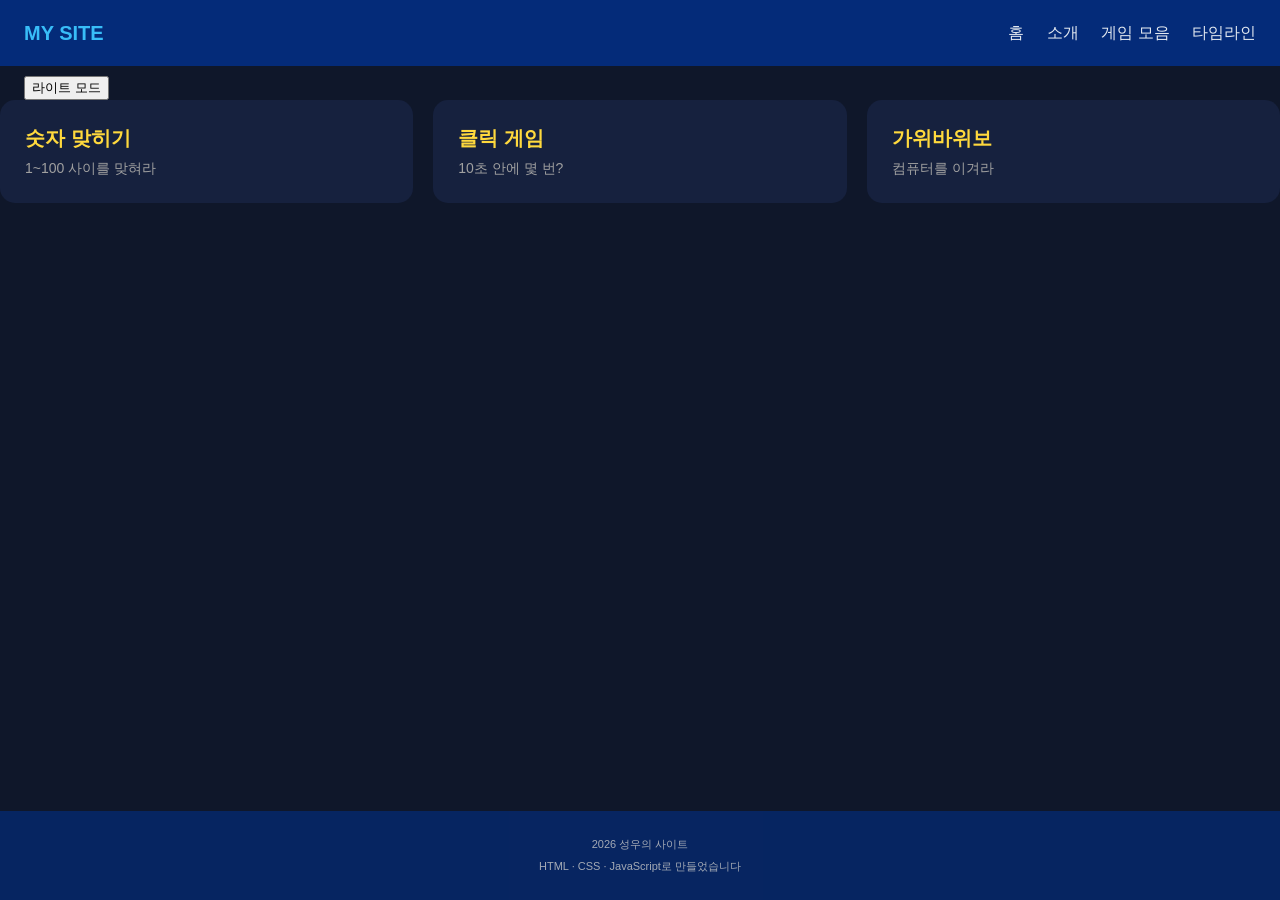
<file: 최종 웹페이지 프로젝트/Game.html>
<!DOCTYPE html>
<html lang="ko">
<header class="topbar">
<a class="logo" href="index.html">MY SITE</a>
<nav class="menu">
<a href="index.html">홈</a>
<a href="information.html">소개</a>
<a href="game.html">게임 모음</a>
<a href="timeline.html">타임라인</a>
</nav>
</header>
<head>
<meta charset="utf-8">
<meta name="viewport" content="width=device-width, initial-scale=1">
<title>성우에 대한 모든 것</title>
<link rel="stylesheet" href="style.css">
</head>
    <meta charset="UTF-8">
    <meta name="viewport" content="width=device-width, initial-scale=1.0">
    <title>Let's enjoy!!!</title>
    <button class="theme-btn" id="themeBtn" onclick="toggleTheme()">모드 변경</button>
    <style>
        * {
            box-sizing: border-box;
        }


        /* ===== 화면 전환 ===== */
        .page {
            display: none;
        }
        .page.active {
            display: block;
        }

        /* ===== 메뉴 화면 ===== */
        .top {
            display: flex;
            justify-content: space-between;
            align-items: center;
            margin-bottom: 30px;
        }
        .top h1 {
            font-size: 24px;
            margin: 0;
        }
        .top nav a {
            color: #ffd93d;
            text-decoration: none;
        }

        .grid {
            display: grid;
            grid-template-columns: repeat(auto-fit, minmax(200px, 1fr));
            gap: 20px;
        }

        .card {
            background-color: #16213e;
            padding: 25px;
            border-radius: 15px;
            text-decoration: none;
            color: white;
            transition: 0.2s;
            cursor: pointer;
            border: none;
            text-align: left;
            font-family: inherit;
            font-size: 16px;
        }
        .card:hover {
            transform: translateY(-6px);
            background-color: #1f2b4d;
        }
        .card h2 {
            color: #ffd93d;
            margin: 0 0 8px;
            font-size: 20px;
        }
        .card p {
            margin: 0;
            color: #a0a0a0;
            font-size: 14px;
        }

        /* ===== 게임 화면 공통 ===== */
        .game-wrap {
            display: flex;
            justify-content: center;
            align-items: center;
            min-height: 70vh;
        }

        .game-card {
            background-color: #16213e;
            width: 100%;
            max-width: 360px;
            padding: 30px;
            border-radius: 20px;
            text-align: center;
            box-shadow: 0 10px 30px rgba(0, 0, 0, 0.5);
            transition: transform 0.3s ease;
        }
        .game-card:hover {
            transform: translateY(-5px);
        }

        .game-card h2 {
            color: #ffd93d;
            margin-top: 0;
            margin-bottom: 20px;
        }

        .game-card input {
            width: 80%;
            padding: 12px;
            font-size: 16px;
            border-radius: 8px;
            border: 2px solid transparent;
            text-align: center;
            margin-bottom: 15px;
            background-color: #0f172a;
            color: white;
            transition: border-color 0.2s ease, background-color 0.2s ease;
        }
        .game-card input:focus {
            outline: none;
            border-color: #ffd93d;
            background-color: #1e293b;
        }

        .game-card button {
            width: 86%;
            padding: 12px;
            font-size: 16px;
            background-color: #ffd93d;
            color: #1a1a2e;
            font-weight: bold;
            border: none;
            border-radius: 8px;
            cursor: pointer;
            transition: background-color 0.2s ease, transform 0.1s ease;
        }
        .game-card button:hover {
            background-color: #e6c235;
        }
        .game-card button:active {
            transform: scale(0.98);
        }

        .msg {
            margin-top: 25px;
            font-size: 17px;
            font-weight: bold;
            min-height: 24px;
            transition: color 0.3s ease;
            color: white;
        }
        .sub {
            color: #a0a0a0;
            font-size: 14px;
            margin-top: 10px;
            font-weight: bold;
        }

        /* 뒤로가기 버튼 */
        .back {
            background: none;
            border: none;
            color: #ffd93d;
            font-size: 16px;
            cursor: pointer;
            padding: 0;
            margin-bottom: 20px;
            font-family: inherit;
        }
        .back:hover {
            text-decoration: underline;
        }

        /* ===== 클릭 게임 전용 ===== */
        .info-box {
            display: flex;
            justify-content: space-between;
            margin-bottom: 25px;
            font-size: 16px;
            font-weight: 600;
            color: #dddddd;
        }
        .info-box p {
            margin: 0;
        }
        #clkTime, #clkScore {
            font-size: 20px;
            color: #ffd93d;
        }

        .game-card button#clkBigBtn {
            padding: 25px;
            font-size: 18px;
            margin-top: 15px;
        }

        .game-card button:disabled {
            background-color: #2a3352;
            color: #666f8a;
            cursor: not-allowed;
            transform: none;
        }
        .game-card button:disabled:hover {
            background-color: #2a3352;
        }

        /* ===== 정답 애니메이션 ===== */
        @keyframes pop {
            0%   { transform: scale(0.5); opacity: 0; }
            60%  { transform: scale(1.2); }
            100% { transform: scale(1); opacity: 1; }
        }
        .correct {
            color: #4ade80;
            font-size: 22px;
            animation: pop 0.4s;
        }
        .wrong {
            color: #ff6b6b;
        }
    </style>

<body>
<script>
function toggleTheme() {
if (document.body.className === "light") {
document.body.className = "";
} else {
document.body.className = "light";
}
}
</script>
<!-- ============ 화면 1 : 메뉴 ============ -->
<div id="menu" class="page active">
    <main class="grid">
        <button class="card" onclick="showPage('numberGame')">
            <h2>숫자 맞히기</h2>
            <p>1~100 사이를 맞혀라</p>
        </button>

        <button class="card" onclick="showPage('clickGame')">
            <h2>클릭 게임</h2>
            <p>10초 안에 몇 번?</p>
        </button>

        <button class="card" onclick="showPage('rpsGame')">
            <h2>가위바위보</h2>
            <p>컴퓨터를 이겨라</p>
        </button>
    </main>
</div>

<!-- ============ 화면 2 : 숫자 맞히기 ============ -->
<div id="numberGame" class="page">
    <button class="back" onclick="showPage('menu')">&larr; 메뉴로</button>

    <div class="game-wrap">
        <section class="game-card">
            <h2>숫자 맞히기 (1~100)</h2>
            <input type="number" id="numGuess" min="1" max="100" placeholder="숫자를 적으세요">
            <br>
            <button onclick="checkNumber()">확인</button>
            <p id="numResult" class="msg">숫자를 입력하세요</p>
            <p id="numCount" class="sub">시도 : 0회</p>
        </section>
    </div>
</div>

<!-- ============ 화면 3 : 클릭 게임 ============ -->
<div id="clickGame" class="page">
    <button class="back" onclick="showPage('menu')">&larr; 메뉴로</button>

    <div class="game-wrap">
        <section class="game-card">
            <h2>10초 클릭 게임</h2>

            <div class="info-box">
                <p>남은 시간: <span id="clkTime">10</span>초</p>
                <p>점수: <span id="clkScore">0</span>점</p>
            </div>

            <button id="clkStartBtn" onclick="startClickGame()">게임 시작</button>
            <button id="clkBigBtn" onclick="clickPoint()" disabled>여기를 마구 눌러!</button>
        </section>
    </div>
</div>


<!-- ============ 화면 4 : 가위바위보 ============ -->
<div id="rpsGame" class="page">
    <button class="back" onclick="showPage('menu')">&larr; 메뉴로</button>

    <div class="game-wrap">
        <section class="game-card">
            <h2>가위바위보 게임</h2>
            <input type="text" id="rpsGuess" placeholder="가위, 바위, 보를 적으세요">
            <br>
            <button onclick="checkRPS()">확인</button>
            <p id="rpsResult" class="msg">단어를 입력하세요</p>
            <p id="rpsScore" class="sub">컴퓨터 0 : 0 사용자</p>
        </section>
    </div>
</div>


<script>
    /* ===== 화면 전환 ===== */
    function showPage(id) {
        // 다른 화면으로 넘어갈 때 클릭게임 타이머를 반드시 정리한다
        stopClickGame();

        var pages = document.getElementsByClassName('page');
        for (var i = 0; i < pages.length; i++) {
            pages[i].className = 'page';
        }
        document.getElementById(id).className = 'page active';
    }


    /* ===== 게임 1 : 숫자 맞히기 ===== */
    var answer = Math.floor(Math.random() * 100) + 1;
    var tries = 0;

    function checkNumber() {
        var guess = Number(document.getElementById('numGuess').value);
        var result = document.getElementById('numResult');
        var count = document.getElementById('numCount');

        if (!guess || guess < 1 || guess > 100) {
            result.innerText = '1부터 100 사이의 숫자를 넣으세요!';
            result.className = 'msg wrong';
            return;
        }

        tries = tries + 1;

        if (guess === answer) {
            result.innerText = '정답! ' + tries + '번 만에 맞췄어요!';
            result.className = 'msg correct';
        } else if (guess < answer) {
            result.innerText = '더 큰 숫자예요!';
            result.className = 'msg';
        } else {
            result.innerText = '더 작은 숫자예요!';
            result.className = 'msg';
        }

        count.innerText = '시도 : ' + tries + '회';
    }


    /* ===== 게임 2 : 클릭 게임 ===== */
    var clkScore = 0;
    var clkTime = 10;
    var clkTimer = null;

    function startClickGame() {
        if (clkTimer !== null) {
            clearInterval(clkTimer);
        }

        clkScore = 0;
        clkTime = 10;
        document.getElementById('clkScore').innerText = clkScore;
        document.getElementById('clkTime').innerText = clkTime;

        document.getElementById('clkStartBtn').disabled = true;
        document.getElementById('clkBigBtn').disabled = false;

        clkTimer = setInterval(function() {
            clkTime = clkTime - 1;
            document.getElementById('clkTime').innerText = clkTime;

            if (clkTime <= 0) {
                clearInterval(clkTimer);
                clkTimer = null;

                document.getElementById('clkBigBtn').disabled = true;

                var startBtn = document.getElementById('clkStartBtn');
                startBtn.innerText = "다시하기";
                startBtn.disabled = false;

                setTimeout(function() {
                    alert('끝! 최종 점수: ' + clkScore + '점');
                }, 50);
            }
        }, 1000);
    }

    function clickPoint() {
        clkScore = clkScore + 1;
        document.getElementById('clkScore').innerText = clkScore;
    }

    // 게임 도중 메뉴로 나갈 때 타이머를 멈추고 처음 상태로 되돌린다
    function stopClickGame() {
        if (clkTimer !== null) {
            clearInterval(clkTimer);
            clkTimer = null;
        }
        clkScore = 0;
        clkTime = 10;
        document.getElementById('clkScore').innerText = 0;
        document.getElementById('clkTime').innerText = 10;

        var startBtn = document.getElementById('clkStartBtn');
        startBtn.innerText = "게임 시작";
        startBtn.disabled = false;
        document.getElementById('clkBigBtn').disabled = true;
    }


    /* ===== 게임 3 : 가위바위보 ===== */
    var comScore = 0;
    var userScore = 0;

    function checkRPS() {
        var guess = document.getElementById('rpsGuess').value;
        var result = document.getElementById('rpsResult');
        var score = document.getElementById('rpsScore');

        var num = Math.floor(Math.random() * 3);
        var com = "";
        if (num === 0) {
            com = "가위";
        } else if (num === 1) {
            com = "바위";
        } else {
            com = "보";
        }

        if (guess !== "가위" && guess !== "바위" && guess !== "보") {
            result.innerText = "가위, 바위, 보 중에서만 입력해주세요!";
            result.className = 'msg wrong';
            return;
        }

        if (guess === com) {
            result.innerText = '비겼어요! 컴퓨터: ' + com;
            result.className = 'msg';
        } else if (
            (guess === "가위" && com === "보") ||
            (guess === "바위" && com === "가위") ||
            (guess === "보" && com === "바위")
        ) {
            result.innerText = '예! 컴퓨터를 이겼어요!';
            result.className = 'msg correct';
            userScore = userScore + 1;
        } else {
            result.innerText = '졌어요.. 컴퓨터: ' + com;
            result.className = 'msg';
            comScore = comScore + 1;
        }

        score.innerText = '컴퓨터 ' + comScore + ' : ' + userScore + ' 사용자';
    }
</script>
<script src="theme.js"></script>
</body>

<footer class="foot">
<p>2026 성우의 사이트</p>
<p>HTML · CSS · JavaScript로 만들었습니다</p>
</footer>
</html>
</file>
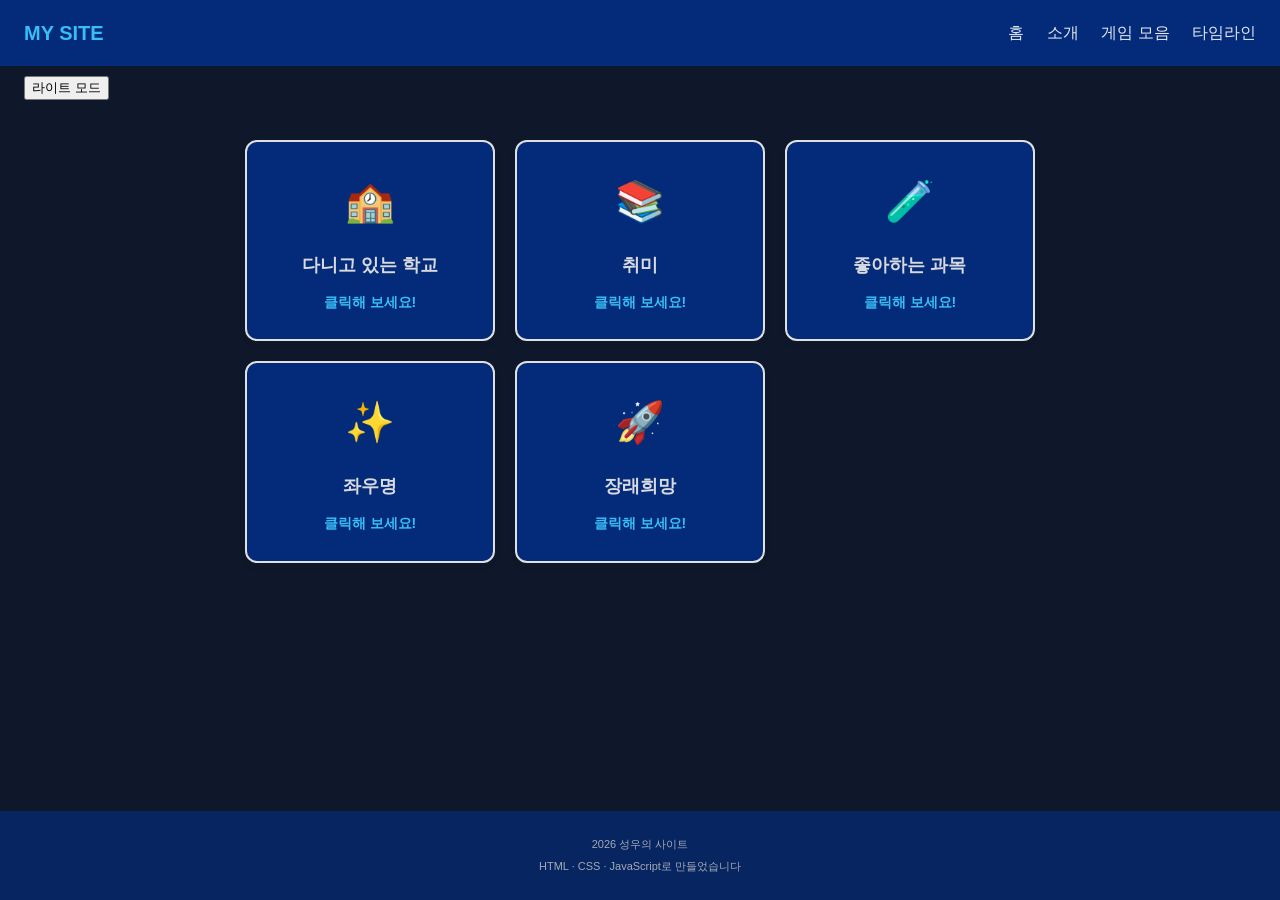
<file: 최종 웹페이지 프로젝트/Information.html>
<!DOCTYPE html>
<html lang="ko">
<head>
    <meta charset="utf-8">
    <meta name="viewport" content="width=device-width, initial-scale=1">
    <title>성우에 대한 모든 것</title>
    <link rel="stylesheet" href="style.css">
</head>
<body>

<header class="topbar">
    <a class="logo" href="index.html">MY SITE</a>
    <nav class="menu">
        <a href="index.html">홈</a>
        <a href="information.html">소개</a>
        <a href="game.html">게임 모음</a>
        <a href="timeline.html">타임라인</a>
    </nav>
</header>
<button class="theme-btn" id="themeBtn" onclick="toggleTheme()">모드 변경</button>
<script>
function toggleTheme() {
    if (document.body.className === "light") {
        document.body.className = "";
    } else {
        document.body.className = "light";
    }
}
</script>


<div class="grid-container">
    <div class="grid-item school-box">
        <details>
            <summary>
                <div class="icon">🏫</div>
                <h3>다니고 있는 학교</h3>
                <p class="click-notice">클릭해 보세요!</p>
            </summary>
            <div class="details-content">
                <h4>청옥중학교</h4>
                <img class="school-img" src="school.jpg" alt="청옥중학교 전경">
            </div>
        </details>
    </div>

    <div class="grid-item">
        <details>
            <summary>
                <div class="icon">📚</div>
                <h3>취미</h3>
                <p class="click-notice">클릭해 보세요!</p>
            </summary>
            <div class="details-content">
                <p>책 읽기</p>
            </div>
        </details>
    </div>

    <div class="grid-item">
        <details>
            <summary>
                <div class="icon">🧪</div>
                <h3>좋아하는 과목</h3>
                <p class="click-notice">클릭해 보세요!</p>
            </summary>
            <div class="details-content">
                <p>과학, 수학</p>
            </div>
        </details>
    </div>

    <div class="grid-item">
        <details>
            <summary>
                <div class="icon">✨</div>
                <h3>좌우명</h3>
                <p class="click-notice">클릭해 보세요!</p>
            </summary>
            <div class="details-content">
                <p>기회가 오면 잡자</p>
            </div>
        </details>
    </div>

    <div class="grid-item">
        <details>
            <summary>
                <div class="icon">🚀</div>
                <h3>장래희망</h3>
                <p class="click-notice">클릭해 보세요!</p>
            </summary>
            <div class="details-content">
                <p>신소재 연구원</p>
            </div>
        </details>
    </div>
</div>

<footer class="foot">
    <p>2026 성우의 사이트</p>
    <p>HTML · CSS · JavaScript로 만들었습니다</p>
</footer>
<script src="theme.js"></script>
</body>
</html>
</file>
<file: 최종 웹페이지 프로젝트/style.css>
:root {
--bg: #0f172a;
--card: #042b79;
--text: #e2e8f0;
--muted: #94a3b8;
--point: #38bdf8;
--on-point: #0f172a;
--line: #334155;
--hero1: #1e3a8a;
--hero2: #0f172a;
--login-bg: #1e293b;
--login-input: #0f172a;
--h1: #efecec;
--h2: #f2ecec;
}
body{
--bg: #0f172a;
--card: #042b79;
--text: #e2e8f0;
--muted: #94a3b8;
--point: #38bdf8;
--on-point: #0f172a;
--line: #334155;
--hero1: #1e3a8a;
--hero2: #0f172a;
--login-bg: #1e293b;
--login-input: #0f172a;
--h1: #faf8f8;
--h2: #f8f6f6;
}
body.light {
--bg: #f1f5f9;
--card: #8f8f8fd4;
--text: #0f172a;
--muted: #475569;
--point: #2563eb;
--on-point: #ffffff;
--line: #cbd5e1;
--hero1: #bfdbfe;
--hero2: #f1f5f9;
--login-bg: #ffffff;
--login-input: #f1f5f9;
--h1: #101010;
--h2: #101010;
}

/* ===== 추가 ① 사라졌던 body 규칙 (색은 위에서 정한 변수 그대로) ===== */
* {
    box-sizing: border-box;
}

body {
    background-color: var(--bg);
    color: var(--text);
    font-family: sans-serif;
    margin: 0;
    line-height: 1.7;
    display: flex;
    flex-direction: column;
    min-height: 100vh;
}

.topbar {
    display: flex;
    justify-content: space-between;
    align-items: center;
    padding: 16px 24px;
    background-color: var(--card);
}

.logo {
    color: var(--point);
    font-weight: bold;
    font-size: 20px;
    text-decoration: none;
}

.menu a {
    color: var(--text);
    text-decoration: none;
    margin-left: 18px;
}

.menu a:hover {
    color: #ffffff;
}

.hero {
    text-align: center;
    padding: 90px 20px;
    background: linear-gradient(135deg, #1e3a8a, #0f172a);
}

.hero h1 {
    font-size: 42px;
    margin: 0 0 12px;
}

.hero p {
    font-size: 18px;
    color: #94a3b8;
    margin-bottom: 28px;
}

.btn {
    display: inline-block;
    background-color: var(--point);
    color: #0f172a;
    font-weight: bold;
    padding: 14px 32px;
    border-radius: 30px;
    text-decoration: none;
    transition: 0.2s;
}

.btn:hover {
    background-color: #7dd3fc;
    transform: translateY(-3px);
}

.grid-container {
    display: grid;
    grid-template-columns: repeat(auto-fit, minmax(250px, 1fr));
    gap: 20px;
    max-width: 900px;
    margin: 40px auto;
    padding: 0 20px;
    align-items: start;
}

.grid-item {
    border: 2px solid #e0e0e0;
    border-radius: 12px;
    padding: 0 !important;
    background-color: var(--card);
    text-align: center;
    box-shadow: 0 4px 6px rgba(0, 0, 0, 0.05);
    transition: transform 0.2s ease, border-color 0.2s ease;
}

.grid-item:hover {
    transform: translateY(-5px);
    border-color: #38bdf8;
}

.grid-item .icon {
    font-size: 40px;
    margin-bottom: 15px;
}

.grid-item h3 {
    margin: 0 0 10px 0;
    font-size: 18px;
    color: #d7dadf;
}

.grid-item p {
    margin: 0;
    font-size: 16px;
    color: #f6f7f8;
    font-weight: bold;
}

.grid-item details {
    padding: 25px;
}

.grid-item summary {
    list-style: none;
    cursor: pointer;
    outline: none;
}

.grid-item summary::-webkit-details-marker {
    display: none;
}

.click-notice {
    font-size: 14px !important;
    color: #38bdf8 !important;
    animation: blink 1.5s infinite;
}

@keyframes blink {
    0%, 100% { opacity: 1; }
    50% { opacity: 0.5; }
}

.details-content {
    margin-top: 20px;
    padding-top: 15px;
    border-top: 1px dashed #e2e8f0;
}

.details-content h4 {
    margin: 0 0 12px 0;
    font-size: 18px;
    color: #2030dbef;
}

.school-img {
    width: 100%;
    max-height: 150px;
    object-fit: cover;
    border-radius: 6px;
    box-shadow: 0 2px 4px rgba(0,0,0,0.1);
}

.wrapper {
    flex: 1;
}

.foot {
    text-align: center;
    padding: 20px 20px;
    background-color: var(--card);
    color: var(--text); 
    opacity: 0.7;
    font-size: 11px;
    margin-top: auto;
}

.foot p {
    margin: 4px 0;
}

.login-overlay {
    position: fixed;
    top: 0;
    left: 0;
    width: 100vw;
    height: 100vh;
    background-color: rgba(0, 0, 0, 0.7); 
    display: flex;
    justify-content: center;
    align-items: center;
    z-index: 99999; 
}

.login-box {
    background-color: var(--login-bg);
    padding: 30px;
    border-radius: 8px;
    box-shadow: 0 4px 20px rgba(0, 0, 0, 0.5);
    width: 300px;
    text-align: center;
}

.login-box h2 {
    margin-top: 0;
    margin-bottom: 20px;
    color: var(--text);
}

.input-group {
    margin-bottom: 15px;
    text-align: left;
}

.input-group label {
    display: block;
    margin-bottom: 5px;
    font-size: 14px;
    color: var(--text);
    opacity: 0.8;
}

.input-group input {
    width: 100%;
    padding: 10px;
    border: 1px solid var(--card);
    border-radius: 4px;
    background-color: var(--login-input);
    color: var(--text);
    box-sizing: border-box;
}

.login-btn {
    width: 100%;
    padding: 10px;
    background-color: var(--point);
    border: none;
    border-radius: 4px;
    color: #fff;
    font-weight: bold;
    cursor: pointer;
}

.login-btn:hover {
    opacity: 0.9;
}

.viewer {
    display: none;
    position: fixed;
    left: 0;
    top: 0;
    width: 100%;
    height: 100%;
    background-color: rgba(0, 0, 0, 0.85);
    justify-content: center;
    align-items: center;
    z-index: 100;
    cursor: zoom-out;
    padding: 20px;
}

.viewer.open {
    display: flex;
}

.viewer img {
    max-width: 90%;
    max-height: 90%;
    border-radius: 8px;
}

.filters {
    display: flex;
    gap: 10px;
    margin-bottom: 24px;
    flex-wrap: wrap;
}

.filter-btn {
    background: none;
    border: 1px solid var(--point);
    color: var(--text);
    padding: 8px 18px;
    border-radius: 20px;
    cursor: pointer;
    font-family: inherit;
}

.filter-btn:hover {
    border-color: var(--point);
    color: var(--point);
}

@media (max-width: 600px) {
    .hero h1 {
        font-size: 28px;
    }
    .hero {
        padding: 50px 16px;
    }
    .topbar {
        flex-direction: column;
        gap: 10px;
    }
    .menu a {
        margin: 0 8px;
    }
}

html {
    scroll-behavior: smooth;
}

.controls-container-custom {
    display: flex;
    justify-content: space-between;
    align-items: center;
    margin-bottom: 24px;
    width: 100%;
}

.left-controls-custom, .right-controls-custom {
    display: flex;
    align-items: center;
    gap: 8px;
}

.help-wrapper-custom {
    position: relative;
    display: inline-flex;
    align-items: center;
}

.help-btn-custom {
    display: inline-flex;
    justify-content: center;
    align-items: center;
    width: 24px;
    height: 24px;
    border: 1px solid var(--point);
    border-radius: 50%;
    background: var(--card);
    color: var(--text);
    cursor: pointer;
    font-family: inherit;
    font-size: 13px;
    font-weight: bold;
    padding: 0;
    box-sizing: border-box;
    transition: all 0.2s;
}

.help-btn-custom:hover {
    border-color: #ffffff;
    color: #ffffff;
}

.tooltip-text-custom {
    visibility: hidden;
    background-color: var(--login-bg, #1e293b);
    color: var(--text);
    border: 1px solid var(--point);
    text-align: center;
    border-radius: 4px;
    padding: 6px 12px;
    position: absolute;
    z-index: 10;
    bottom: 140%;
    font-size: 12px;
    font-weight: normal;
    opacity: 0;
    transition: opacity 0.2s;
    white-space: nowrap;
}

.left-controls-custom .tooltip-text-custom {
    left: 0;
    transform: translateX(0);
}

.left-controls-custom .tooltip-text-custom::after {
    content: "";
    position: absolute;
    top: 100%;
    left: 11px;
    border-width: 5px;
    border-style: solid;
    border-color: var(--login-bg, #1e293b) transparent transparent transparent;
}

.right-controls-custom .tooltip-text-custom {
    left: 50%;
    transform: translateX(-50%);
}

.right-controls-custom .tooltip-text-custom::after {
    content: "";
    position: absolute;
    top: 100%;
    left: 50%;
    margin-left: -5px;
    border-width: 5px;
    border-style: solid;
    border-color: var(--login-bg, #1e293b) transparent transparent transparent;
}

.help-wrapper-custom:hover .tooltip-text-custom {
    visibility: visible;
    opacity: 1;
}

.controls-container-custom .filters {
    margin-bottom: 0 !important; 
}

.search-area-custom input {
    background: none;
    border: 1px solid var(--point);
    color: var(--text);
    padding: 8px 16px;
    border-radius: 20px;
    outline: none;
    font-family: inherit;
    font-size: 14px;
    width: 180px;
    box-sizing: border-box;
}

@media (max-width: 600px) {
    .controls-container-custom {
        flex-direction: column;
        align-items: flex-start;
        gap: 12px;
    }
    .left-controls-custom, .right-controls-custom {
        width: 100%;
    }
    .search-area-custom, .search-area-custom input {
        width: 100%;
    }
    .left-controls-custom .tooltip-text-custom {
        left: 50%;
        transform: translateX(-50%);
    }
    .left-controls-custom .tooltip-text-custom::after {
        left: 50%;
        margin-left: -5px;
    }
}

/* ===== 추가 ② 테마 버튼 — 자리는 그대로, 가로로 늘어나지만 않게 ===== */
.theme-btn {
    align-self: flex-start;
    margin: 10px 24px 0;
    cursor: pointer;
}

/* ===== 추가 ③ 타임라인 (색은 기존 변수만 사용) ===== */
.wrap {
    width: 100%;
    max-width: 960px;
    margin: 0 auto;
    padding: 30px 20px 50px;
    flex: 1;
}

.timeline {
    position: relative;
    padding-left: 32px;
}

.timeline::before {
    content: "";
    position: absolute;
    left: 8px;
    top: 8px;
    bottom: 8px;
    width: 2px;
    background-color: var(--line);
}

.tl-item {
    position: relative;
    background-color: var(--card);
    border: 1px solid var(--line);
    border-radius: 14px;
    padding: 20px 24px;
    margin-bottom: 22px;
    box-shadow: 0 2px 8px rgba(0, 0, 0, 0.15);
    transition: 0.2s;
}

.tl-item:hover {
    border-color: var(--point);
    transform: translateX(4px);
}

.tl-item::before {
    content: "";
    position: absolute;
    left: -30px;
    top: 24px;
    width: 14px;
    height: 14px;
    border-radius: 50%;
    background-color: var(--point);
    border: 3px solid var(--bg);
}

.tl-date {
    display: block;
    color: var(--point);
    font-size: 14px;
    font-weight: bold;
    margin-bottom: 6px;
}

.tl-item h3 {
    margin: 0 0 8px;
}

.tl-item p {
    margin: 0;
    color: var(--muted);
}

.award {
    display: block;
    width: 100%;
    max-width: 320px;
    height: 200px;
    object-fit: cover;
    border-radius: 10px;
    margin-top: 14px;
    cursor: pointer;
    transition: transform 0.2s;
}

.award:hover {
    transform: scale(1.03);
}

@media (max-width: 600px) {
    .timeline {
        padding-left: 24px;
    }
    .tl-item {
        padding: 16px 18px;
    }
    .tl-item::before {
        left: -21px;
        width: 12px;
        height: 12px;
    }
    .award {
        max-width: 100%;
        height: 160px;
    }
}
</file>
